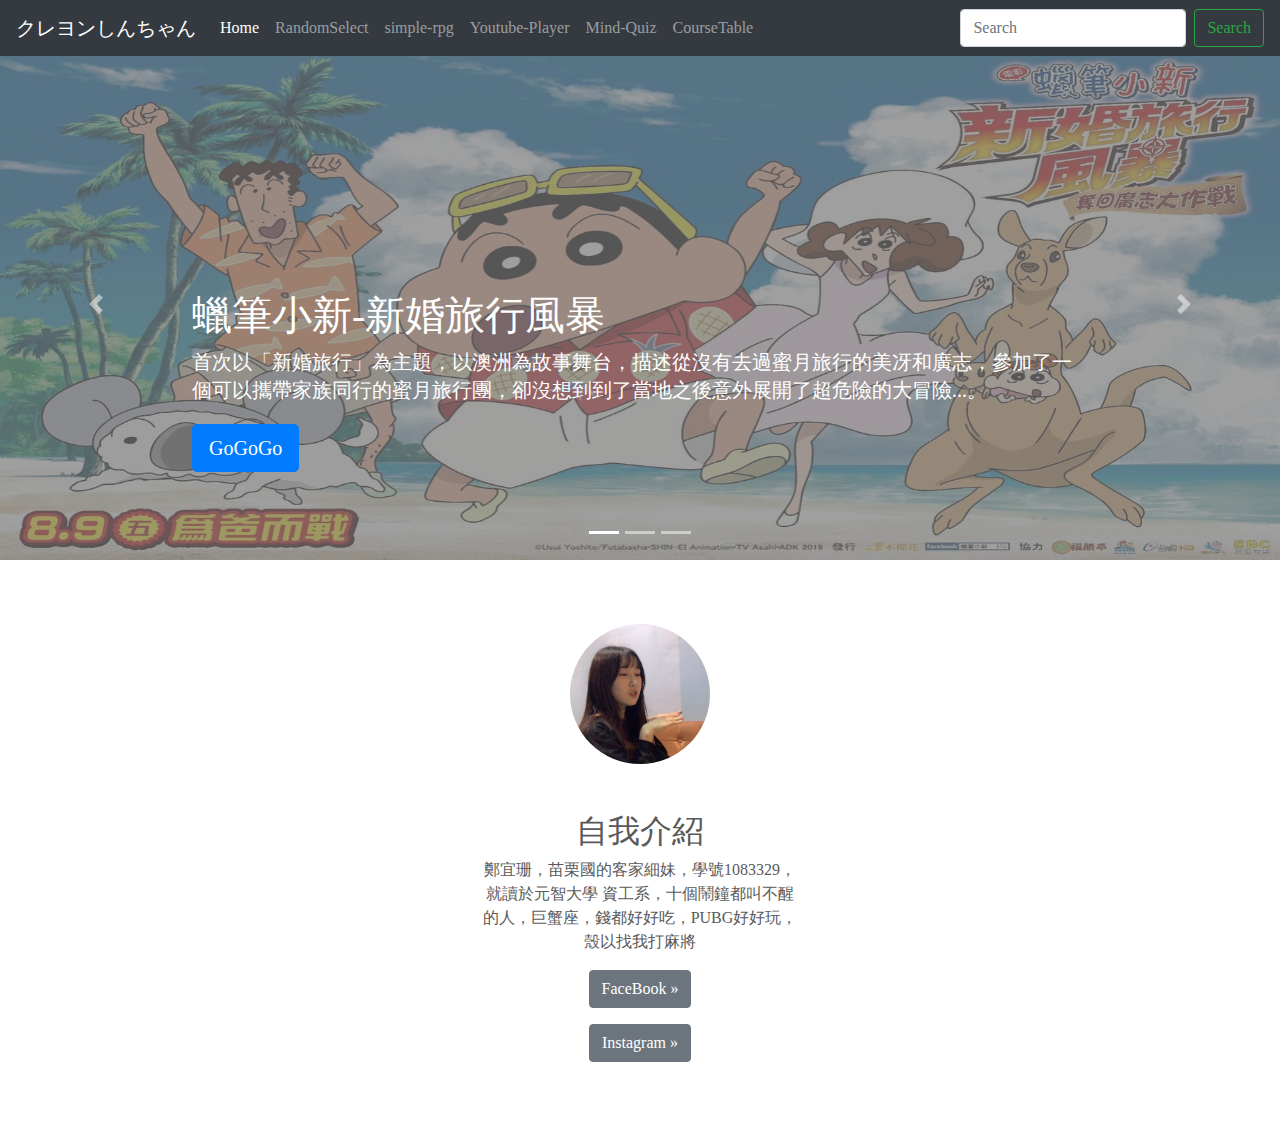
<file: index.html>
<!doctype html>
<html lang="en">
  <head>
    <meta charset="utf-8">
    <meta name="viewport" content="width=device-width, initial-scale=1, shrink-to-fit=no">
    <meta name="description" content="">
    <meta name="author" content="">
    <link rel="icon" href="favicon.ico">

    <title>春日部防衛隊</title>

    <!-- Bootstrap core CSS -->
    <link href="dist/css/bootstrap.min.css" rel="stylesheet">

    <!-- Custom styles for this template -->
    <link href="carousel.css" rel="stylesheet">
  </head>
  <body>

    <header>
      <nav class="navbar navbar-expand-md navbar-dark fixed-top bg-dark">
        <a class="navbar-brand" href="#">クレヨンしんちゃん</a>
        <button class="navbar-toggler" type="button" data-toggle="collapse" data-target="#navbarCollapse" aria-controls="navbarCollapse" aria-expanded="false" aria-label="Toggle navigation">
          <span class="navbar-toggler-icon"></span>
        </button>
        <div class="collapse navbar-collapse" id="navbarCollapse">
          <ul class="navbar-nav mr-auto">
            <li class="nav-item active">
              <a class="nav-link" href="#">Home <span class="sr-only">(current)</span></a>
            </li>
            <li class="nav-item">
              <a class="nav-link" href="random-select.html">RandomSelect</a>
            </li>
            <li class="nav-item">
              <a class="nav-link" href="RPG.html">simple-rpg</a>
            </li>
            <li class="nav-item">
              <a class="nav-link" href="youtube-player.html">Youtube-Player</a>
            </li>
            <li class="nav-item">
              <a class="nav-link" href="mind quiz.html">Mind-Quiz</a>
            </li>
            <li class="nav-item">
              <a class="nav-link" href="coursetable.html">CourseTable</a>
            </li>
            
          </ul>
          <form class="form-inline mt-2 mt-md-0">
            <input class="form-control mr-sm-2" type="text" placeholder="Search" aria-label="Search">
            <button class="btn btn-outline-success my-2 my-sm-0" type="submit">Search</button>
          </form>
        </div>
      </nav>
    </header>

    <main role="main">

      <div id="myCarousel" class="carousel slide" data-ride="carousel">
        <ol class="carousel-indicators">
          <li data-target="#myCarousel" data-slide-to="0" class="active"></li>
          <li data-target="#myCarousel" data-slide-to="1"></li>
          <li data-target="#myCarousel" data-slide-to="2"></li>
        </ol>
        <div class="carousel-inner">
          <div class="carousel-item active">
            <img id = img class="first-slide" src="6671508.jpg" alt="First slide">
            <div class="container">
              <div class="carousel-caption text-left">
                <h1>蠟筆小新-新婚旅行風暴</h1>
                <p>首次以「新婚旅行」為主題，以澳洲為故事舞台，描述從沒有去過蜜月旅行的美冴和廣志，參加了一個可以攜帶家族同行的蜜月旅行團，卻沒想到到了當地之後意外展開了超危險的大冒險...。</p>
                <p><a class="btn btn-lg btn-primary" href="https://www.linetv.tw/drama/10925/eps/1" role="button">GoGoGo</a></p>
              </div>
            </div>
          </div>
          <div class="carousel-item">
            <img  id = img class="second-slide" src="zTaa1vlc6oJGhkS5JqtrBZ7AjcLHQU15ja2H3oh2.jpeg" alt="Second slide">
            <div class="container">
              <div class="carousel-caption">
                <h1>蠟筆小新-功夫小子之拉麵大亂鬥</h1>
                <p>故事發生在春日部的中華街上的《哎呀城》，正男邀請春日部防衛隊的大家學習傳說中的功夫－軟Q軟Q拳，和功夫少女「小蘭」一起練功。 此時興起神秘麵食「黑熊貓拉麵」的流行。那是只要吃過一次就會上癮，且讓人變得兇暴的恐怖拉麵！</p>
                <p><a class="btn btn-lg btn-primary" href="https://www.linetv.tw/drama/9473/eps/1" role="button">GoGoGo</a></p>
              </div>
            </div>
          </div>
          <div class="carousel-item">
            <img  id = img class="third-slide" src="蜡笔小新-我的搬家物语-仙人掌大袭击BD BYCLOSSER 25_2016111213131.JPG" alt="Third slide">
            <div class="container">
              <div class="carousel-caption text-right">
                <h1>蠟筆小新-搬家物語 仙人掌大襲擊</h1>
                <p>「我絕對不會忘了大家的，直到我忘記為止喔！！」為蒐集生長在墨西哥的仙人掌果實，爸爸廣志被公司命令調派到墨西哥，全家因此決定搬去墨西哥，連美冴和小新也都同意了，小新因此要淚別春日部的大家。全家人來到一座名為「亥喀益尺拉本旦」的城市，鄰居們個個都很有特色，原以為即將展開快樂的生活……沒想到等著他們的是食人殺手仙人掌！小新和墨西哥的鄰居們，是否能克服這個窮途末路的大危機？！城市的和平全掌握在小新手上！超越國境，與鄰居們的感情和那股笨蛋力量，即將大爆發！！</p>
                <p><a class="btn btn-lg btn-primary" href="https://tw.tv.yahoo.com/crayon-shin-chan_film/%E8%A0%9F%E7%AD%86%E5%B0%8F%E6%96%B0-%E6%90%AC%E5%AE%B6%E7%89%A9%E8%AA%9E-%E4%BB%99%E4%BA%BA%E6%8E%8C%E5%A4%A7%E8%A5%B2%E6%93%8A-%E5%8A%87%E5%A0%B4%E5%AE%8C%E6%95%B4%E7%89%88-033000863.html" role="button">GoGoGo</a></p>
              </div>
            </div>
          </div>
        </div>
        <a class="carousel-control-prev" href="#myCarousel" role="button" data-slide="prev">
          <span class="carousel-control-prev-icon" aria-hidden="true"></span>
          <span class="sr-only">Previous</span>
        </a>
        <a class="carousel-control-next" href="#myCarousel" role="button" data-slide="next">
          <span class="carousel-control-next-icon" aria-hidden="true"></span>
          <span class="sr-only">Next</span>
        </a>
      </div>


      <!-- Marketing messaging and featurettes
      ================================================== -->
      <!-- Wrap the rest of the page in another container to center all the content. -->

      <div class="container marketing">

        <!-- Three columns of text below the carousel -->
  
          <div  class="col-lg-4">
            <img class="rounded-circle" src="101092695_2595803250688340_3307509831286381608_n.jpg" alt="Generic placeholder image" width="140" height="140">
            <br><br><br>
            <h2>自我介紹</h2>
            <p>鄭宜珊，苗栗國的客家細妹，學號1083329，就讀於元智大學 資工系，十個鬧鐘都叫不醒的人，巨蟹座，錢都好好吃，PUBG好好玩，殼以找我打麻將 </p>
            <p><a class="btn btn-secondary" href="https://www.facebook.com/profile.php?id=100001749021190" role="button">FaceBook &raquo;</a></p>
            <p><a class="btn btn-secondary" href="https://www.instagram.com/1313bling/" role="button">Instagram &raquo;</a></p>
          </div><!-- /.col-lg-4 -->
        


        <!-- START THE FEATURETTES -->

        
    </main>

    <!-- Bootstrap core JavaScript
    ================================================== -->
    <!-- Placed at the end of the document so the pages load faster -->
    <script src="https://code.jquery.com/jquery-3.3.1.slim.min.js" integrity="sha384-q8i/X+965DzO0rT7abK41JStQIAqVgRVzpbzo5smXKp4YfRvH+8abtTE1Pi6jizo" crossorigin="anonymous"></script>
    <script>window.jQuery || document.write('<script src="assets/js/vendor/jquery-slim.min.js"><\/script>')</script>
    <script src="assets/js/vendor/popper.min.js"></script>
    <script src="dist/js/bootstrap.min.js"></script>
    <!-- Just to make our placeholder images work. Don't actually copy the next line! -->
    <script src="assets/js/vendor/holder.min.js"></script>
  </body>
</html>
</file>
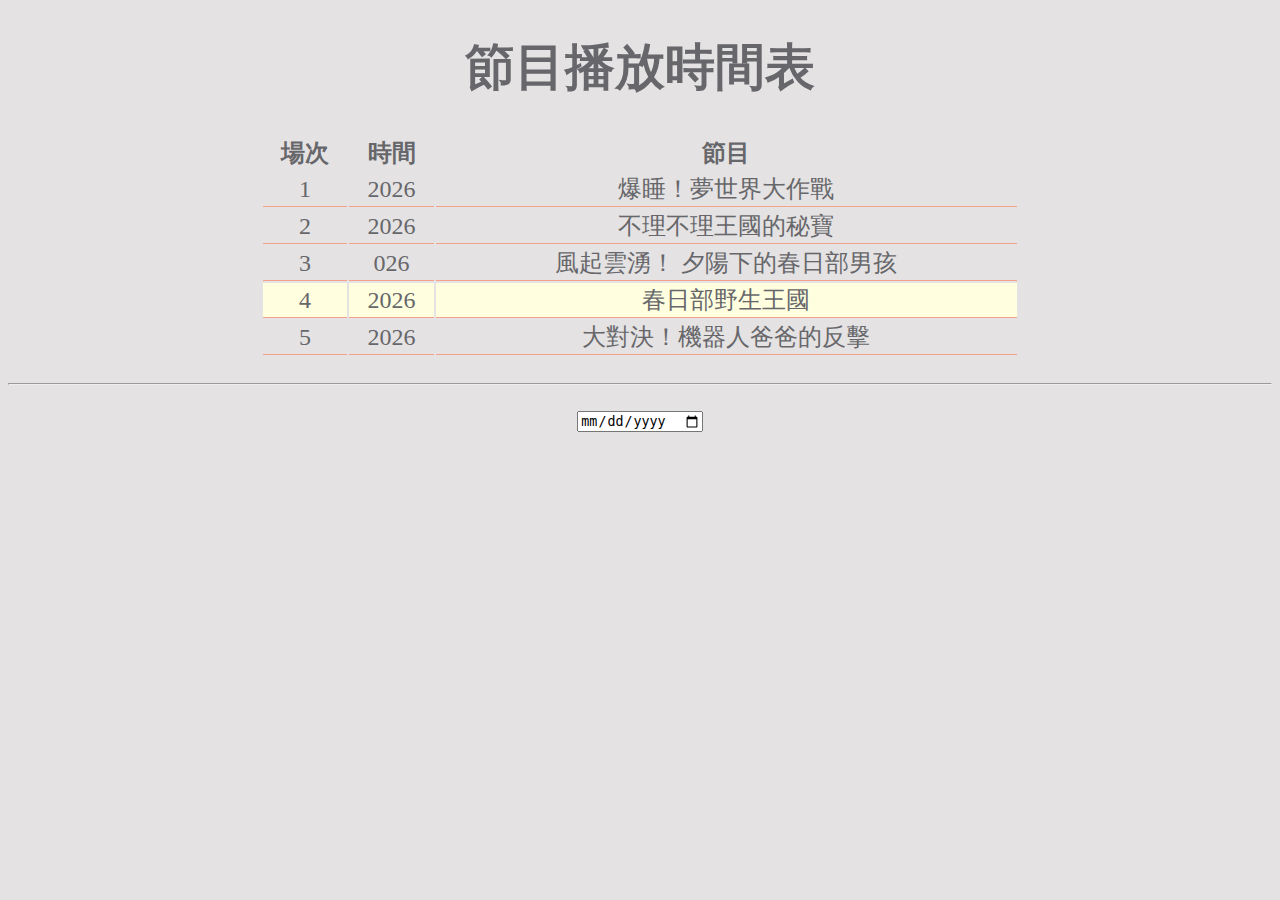
<file: coursetable/index.html>
<!DOCTYPE html>
<html>
    <head>
        <meta charset="utf-8">
        <title>Club Course</title>
        <link rel="stylesheet" href="style.css">
        <script src="https://code.jquery.com/jquery-3.4.1.min.js"></script>
        <script src="topic.js"></script>
        <script src="main.js"></script>
        
    </head>
    <body>
        <h1>節目播放時間表</h1>
       
       <table id="courseTable"></table>
            <br><hr><br>   
            <input type="date" id="inputDate">
        </body>
</html>
</file>
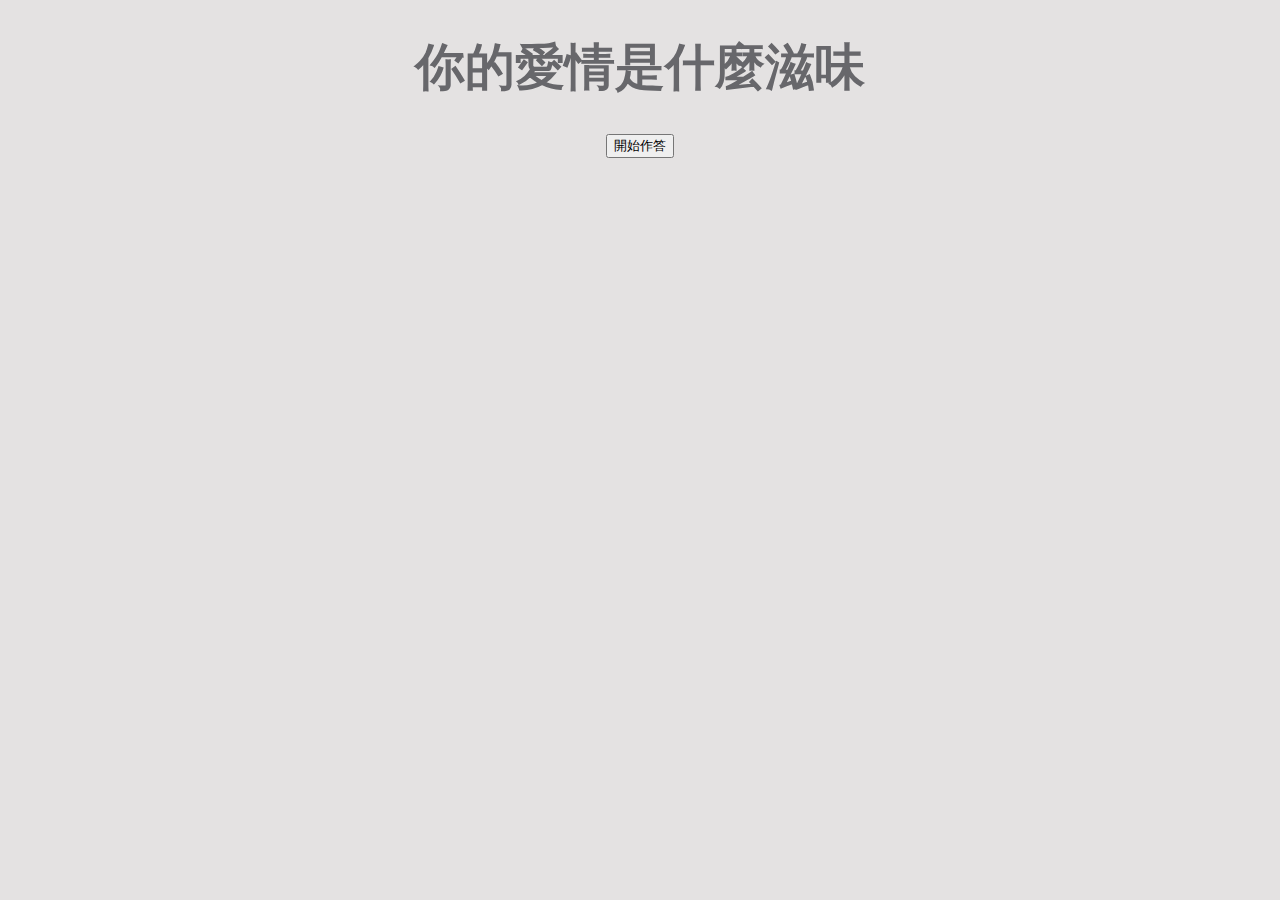
<file: Mind Quiz/index.html>
<!DOCTYPE html>
<html>
    <head>
        <meta charset="utf-8">
        <title>Mind Quiz</title>
        <link rel="stylesheet" href="style.css">
        <script src="https://code.jquery.com/jquery-3.4.1.min.js"></script>
        <script src="data.js"></script>
        <script src="main.js"></script>
    </head>
    <body>
        <h1>你的愛情是什麼滋味</h1>
        <div>
            <h2 id="question"></h2>
            <div id="options"></div>
        </div>
        <input id="startButton" type="button" value="開始作答">
    </body>
</html>
</file>
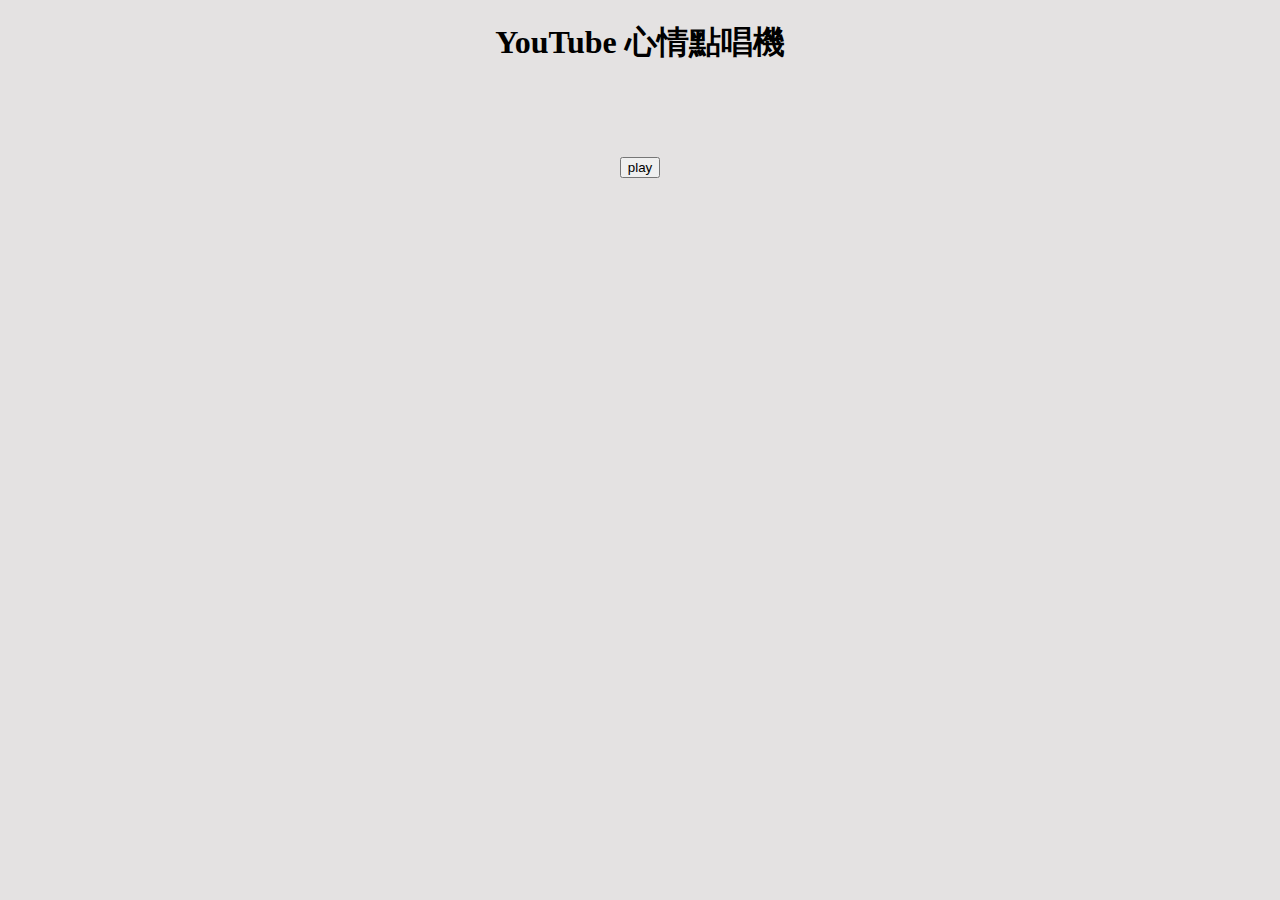
<file: youtube/index.html>
<!DOCTYPE html>
<html>
    <meta charset="utf-8">
    <title>Youtube Player</title>
    <link rel="stylesheet" href="style.css">
    <script src="https://code.jquery.com/jquery-3.4.1.min.js"></script>
    <script src="https://www.youtube.com/iframe_api"></script>
    <script src="playlist.js"></script>
    <script src="main.js"></script>
<body>
    <h1>YouTube 心情點唱機</h1>
    <h2></h2>
    <div id="player"></div>
    <br>
    <input id="playButton" type="button" value="play">
</body>
</html>
</file>
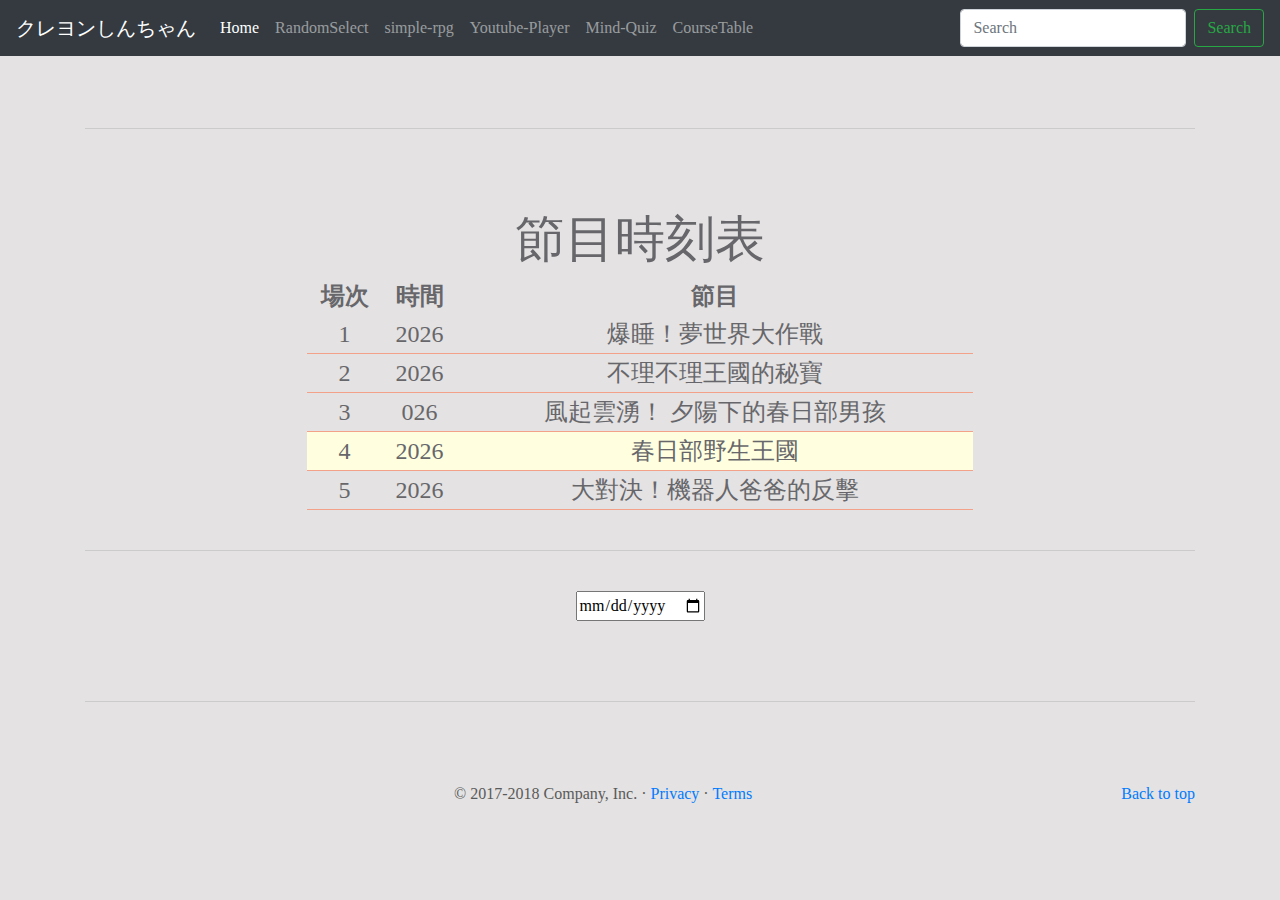
<file: coursetable.html>
<!doctype html>
<html lang="en">
  <head>
    <meta charset="utf-8">
    <meta name="viewport" content="width=device-width, initial-scale=1, shrink-to-fit=no">
    <meta name="description" content="">
    <meta name="author" content="">
    <link rel="icon" href="favicon.ico">

    <title>春日部防衛隊</title>

    <!-- Bootstrap core CSS -->
    <link href="dist/css/bootstrap.min.css" rel="stylesheet">
    <link href="coursetable/style.css" rel="stylesheet">

    <!-- Custom styles for this template -->
    <link href="carousel.css" rel="stylesheet">
  </head>
  <body>

    <header>
      <nav class="navbar navbar-expand-md navbar-dark fixed-top bg-dark">
        <a class="navbar-brand" href="#">クレヨンしんちゃん</a>
        <button class="navbar-toggler" type="button" data-toggle="collapse" data-target="#navbarCollapse" aria-controls="navbarCollapse" aria-expanded="false" aria-label="Toggle navigation">
          <span class="navbar-toggler-icon"></span>
        </button>
        <div class="collapse navbar-collapse" id="navbarCollapse">
          <ul class="navbar-nav mr-auto">
            <li class="nav-item active">
              <a class="nav-link" href="index.html">Home <span class="sr-only">(current)</span></a>
            </li>
            <li class="nav-item">
              <a class="nav-link" href="random-select.html">RandomSelect</a>
            </li>
            <li class="nav-item">
              <a class="nav-link" href="RPG.html">simple-rpg</a>
            </li>
            <li class="nav-item">
              <a class="nav-link" href="youtube-player.html">Youtube-Player</a>
            </li>
            <li class="nav-item">
              <a class="nav-link" href="mind quiz.html">Mind-Quiz</a>
            </li>
            <li class="nav-item">
              <a class="nav-link" href="#">CourseTable</a>
            </li>
            
          </ul>
          <form class="form-inline mt-2 mt-md-0">
            <input class="form-control mr-sm-2" type="text" placeholder="Search" aria-label="Search">
            <button class="btn btn-outline-success my-2 my-sm-0" type="submit">Search</button>
          </form>
        </div>
      </nav>
    </header>

    <main role="main">
      <div class="container marketing">
        <hr class="featurette-divider">
        <h1>節目時刻表</h1>
       
        <table id="courseTable"></table>
             <br><hr><br>   
             <input type="date" id="inputDate">   
        <hr class="featurette-divider">
        </div>
        <!-- /END THE FEATURETTES -->

      <!-- /.container -->


      <!-- FOOTER -->
      <footer class="container">
        <p class="float-right"><a href="#">Back to top</a></p>
        <p>&copy; 2017-2018 Company, Inc. &middot; <a href="#">Privacy</a> &middot; <a href="#">Terms</a></p>
      </footer>
    </main>

    <!-- Bootstrap core JavaScript
    ================================================== -->
    <!-- Placed at the end of the document so the pages load faster -->
    <script src="https://code.jquery.com/jquery-3.3.1.slim.min.js" integrity="sha384-q8i/X+965DzO0rT7abK41JStQIAqVgRVzpbzo5smXKp4YfRvH+8abtTE1Pi6jizo" crossorigin="anonymous"></script>
    <script>window.jQuery || document.write('<script src="assets/js/vendor/jquery-slim.min.js"><\/script>')</script>
    <script src="assets/js/vendor/popper.min.js"></script>
    <script src="dist/js/bootstrap.min.js"></script>
    <!-- Just to make our placeholder images work. Don't actually copy the next line! -->
    <script src="assets/js/vendor/holder.min.js"></script>
    <script src="coursetable/topic.js"></script>
    <script src="coursetable/main.js"></script>
  </body>
</html>
</file>
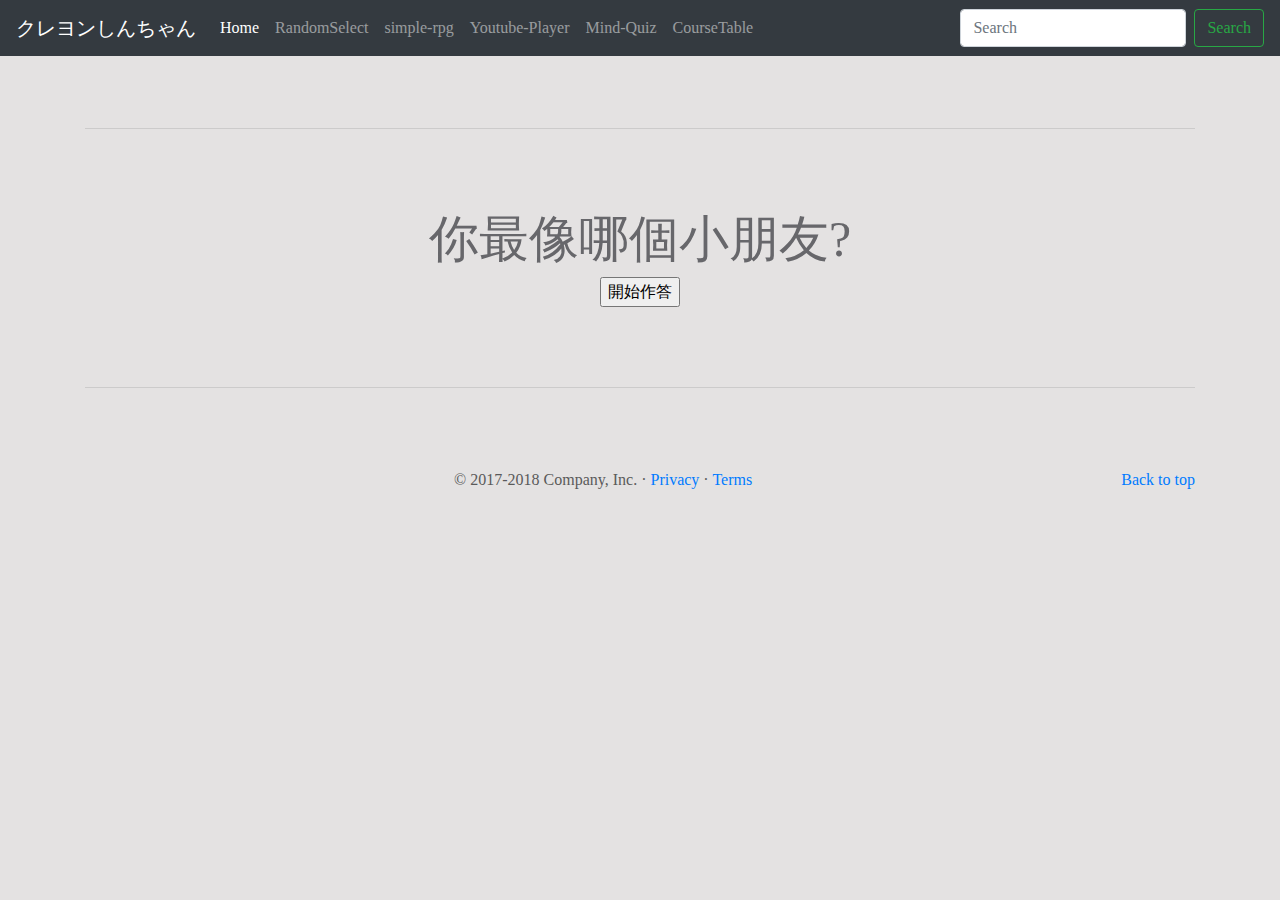
<file: mind quiz.html>
<!doctype html>
<html lang="en">
  <head>
    <meta charset="utf-8">
    <meta name="viewport" content="width=device-width, initial-scale=1, shrink-to-fit=no">
    <meta name="description" content="">
    <meta name="author" content="">
    <link rel="icon" href="favicon.ico">

    <title>春日部防衛隊</title>

    <!-- Bootstrap core CSS -->
    <link href="dist/css/bootstrap.min.css" rel="stylesheet">
    <link href="Mind Quiz/style.css" rel="stylesheet">

    <!-- Custom styles for this template -->
    <link href="carousel.css" rel="stylesheet">
  </head>
  <body>

    <header>
      <nav class="navbar navbar-expand-md navbar-dark fixed-top bg-dark">
        <a class="navbar-brand" href="#">クレヨンしんちゃん</a>
        <button class="navbar-toggler" type="button" data-toggle="collapse" data-target="#navbarCollapse" aria-controls="navbarCollapse" aria-expanded="false" aria-label="Toggle navigation">
          <span class="navbar-toggler-icon"></span>
        </button>
        <div class="collapse navbar-collapse" id="navbarCollapse">
          <ul class="navbar-nav mr-auto">
            <li class="nav-item active">
              <a class="nav-link" href="index.html">Home <span class="sr-only">(current)</span></a>
            </li>
            <li class="nav-item">
              <a class="nav-link" href="random-select.html">RandomSelect</a>
            </li>
            <li class="nav-item">
              <a class="nav-link" href="RPG.html">simple-rpg</a>
            </li>
            <li class="nav-item">
              <a class="nav-link" href="youtube-player.html">Youtube-Player</a>
            </li>
            <li class="nav-item">
              <a class="nav-link" href="#">Mind-Quiz</a>
            </li>
            <li class="nav-item">
              <a class="nav-link" href="coursetable.html">CourseTable</a>
            </li>
            
          </ul>
          <form class="form-inline mt-2 mt-md-0">
            <input class="form-control mr-sm-2" type="text" placeholder="Search" aria-label="Search">
            <button class="btn btn-outline-success my-2 my-sm-0" type="submit">Search</button>
          </form>
        </div>
      </nav>
    </header>

    <main role="main">
      <div class="container marketing">
        <hr class="featurette-divider">
        <h1>你最像哪個小朋友?</h1>
        <div>
            <h2 id="question"></h2>
            <div id="options"></div>
        </div>
        <input id="startButton" type="button" value="開始作答"> 
        <hr class="featurette-divider">
        </div>
        <!-- /END THE FEATURETTES -->

      <!-- /.container -->


      <!-- FOOTER -->
      <footer class="container">
        <p class="float-right"><a href="#">Back to top</a></p>
        <p>&copy; 2017-2018 Company, Inc. &middot; <a href="#">Privacy</a> &middot; <a href="#">Terms</a></p>
      </footer>
    </main>

    <!-- Bootstrap core JavaScript
    ================================================== -->
    <!-- Placed at the end of the document so the pages load faster -->
    <script src="https://code.jquery.com/jquery-3.3.1.slim.min.js" integrity="sha384-q8i/X+965DzO0rT7abK41JStQIAqVgRVzpbzo5smXKp4YfRvH+8abtTE1Pi6jizo" crossorigin="anonymous"></script>
    <script>window.jQuery || document.write('<script src="assets/js/vendor/jquery-slim.min.js"><\/script>')</script>
    <script src="assets/js/vendor/popper.min.js"></script>
    <script src="dist/js/bootstrap.min.js"></script>
    <!-- Just to make our placeholder images work. Don't actually copy the next line! -->
    <script src="assets/js/vendor/holder.min.js"></script>
    <script src="Mind Quiz/data.js"></script>
    <script src="Mind Quiz/main.js"></script>
  </body>
</html>
</file>
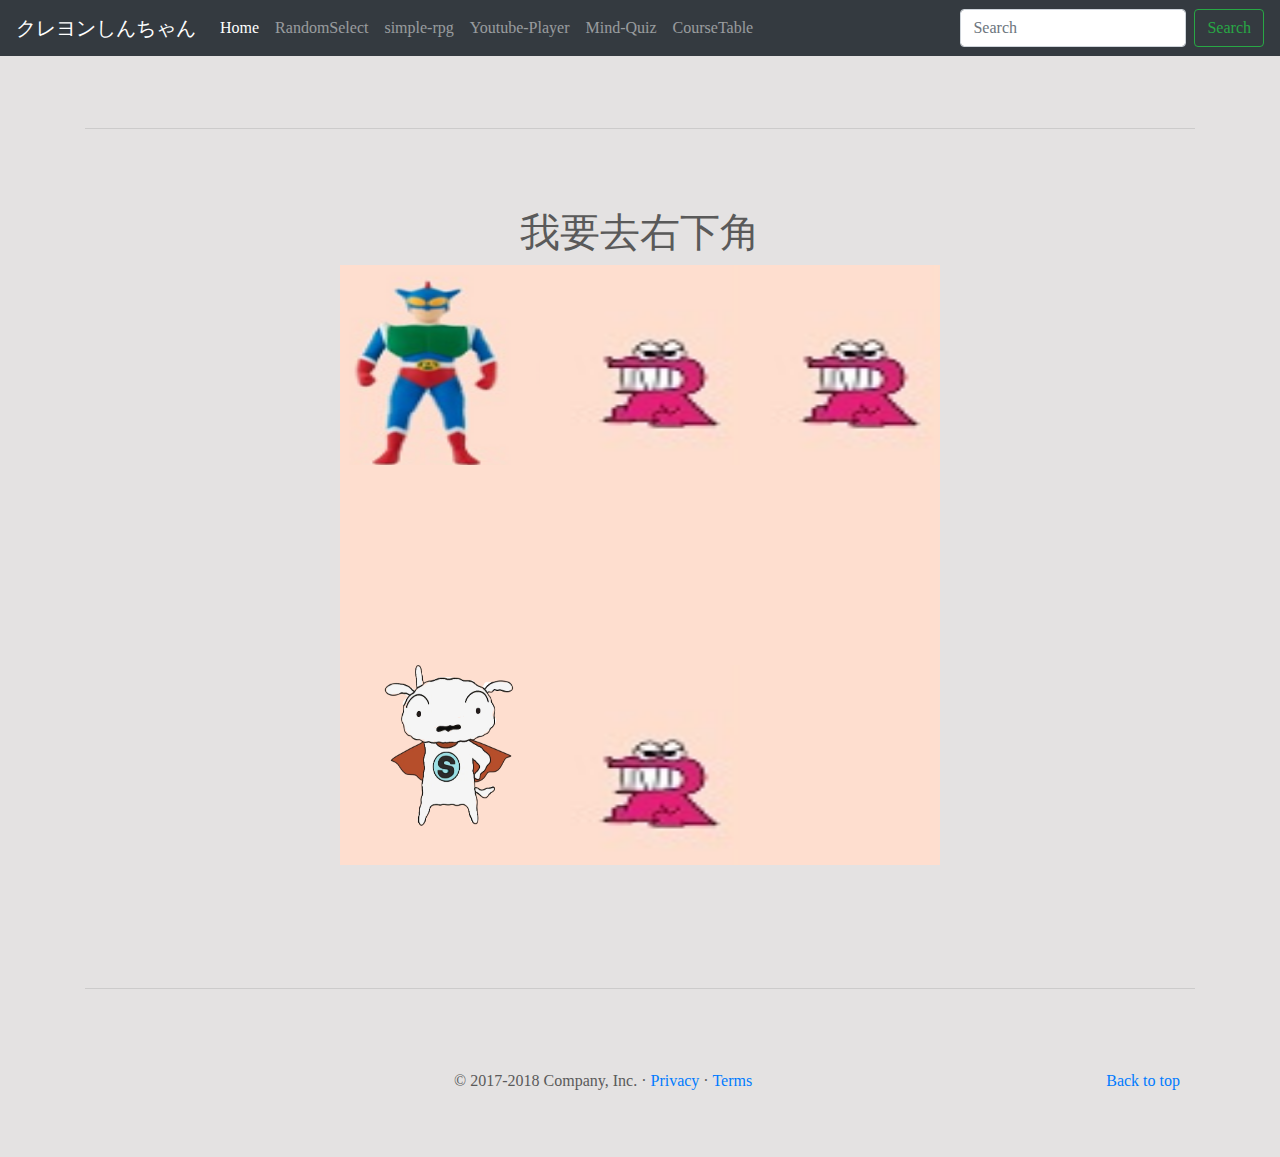
<file: RPG.html>
<!doctype html>
<html lang="en">
  <head>
    <meta charset="utf-8">
    <meta name="viewport" content="width=device-width, initial-scale=1, shrink-to-fit=no">
    <meta name="description" content="">
    <meta name="author" content="">
    <link rel="icon" href="favicon.ico">

    <title>春日部防衛隊</title>

    <!-- Bootstrap core CSS -->
    <link href="dist/css/bootstrap.min.css" rel="stylesheet">
    <link href="RPG/style.css" rel="stylesheet">

    <!-- Custom styles for this template -->
    <link href="carousel.css" rel="stylesheet">
  </head>
  <body>

    <header>
      <nav class="navbar navbar-expand-md navbar-dark fixed-top bg-dark">
        <a class="navbar-brand" href="#">クレヨンしんちゃん</a>
        <button class="navbar-toggler" type="button" data-toggle="collapse" data-target="#navbarCollapse" aria-controls="navbarCollapse" aria-expanded="false" aria-label="Toggle navigation">
          <span class="navbar-toggler-icon"></span>
        </button>
        <div class="collapse navbar-collapse" id="navbarCollapse">
          <ul class="navbar-nav mr-auto">
            <li class="nav-item active">
              <a class="nav-link" href="index.html">Home <span class="sr-only">(current)</span></a>
            </li>
            <li class="nav-item">
              <a class="nav-link" href="random-select.html">RandomSelect</a>
            </li>
            <li class="nav-item">
              <a class="nav-link" href="#">simple-rpg</a>
            </li>
            <li class="nav-item">
              <a class="nav-link" href="youtube-player.html">Youtube-Player</a>
            </li>
            <li class="nav-item">
              <a class="nav-link" href="mind quiz.html">Mind-Quiz</a>
            </li>
            <li class="nav-item">
              <a class="nav-link" href="coursetable.html">CourseTable</a>
            </li>
            
          </ul>
          <form class="form-inline mt-2 mt-md-0">
            <input class="form-control mr-sm-2" type="text" placeholder="Search" aria-label="Search">
            <button class="btn btn-outline-success my-2 my-sm-0" type="submit">Search</button>
          </form>
        </div>
      </nav>
    </header>

    <main role="main">
      <div class="container marketing">
        <hr class="featurette-divider">
        <h1>我要去右下角</h1>
        <div>
            <canvas id="myCanvas" width="600" height="600"></canvas>
        <div id="talkBox"></p></div>
        <hr class="featurette-divider">
        </div>
        <!-- /END THE FEATURETTES -->

      <!-- /.container -->


      <!-- FOOTER -->
      <footer class="container">
        <p class="float-right"><a href="#">Back to top</a></p>
        <p>&copy; 2017-2018 Company, Inc. &middot; <a href="#">Privacy</a> &middot; <a href="#">Terms</a></p>
      </footer>
    </main>

    <!-- Bootstrap core JavaScript
    ================================================== -->
    <!-- Placed at the end of the document so the pages load faster -->
    <script src="https://code.jquery.com/jquery-3.3.1.slim.min.js" integrity="sha384-q8i/X+965DzO0rT7abK41JStQIAqVgRVzpbzo5smXKp4YfRvH+8abtTE1Pi6jizo" crossorigin="anonymous"></script>
    <script>window.jQuery || document.write('<script src="assets/js/vendor/jquery-slim.min.js"><\/script>')</script>
    <script src="assets/js/vendor/popper.min.js"></script>
    <script src="dist/js/bootstrap.min.js"></script>
    <!-- Just to make our placeholder images work. Don't actually copy the next line! -->
    <script src="assets/js/vendor/holder.min.js"></script>
    <script src="https://code.jquery.com/jquery-3.4.1.min.js"></script>
    <script src="RPG/main.js"></script>
  </body>
</html>
</file>
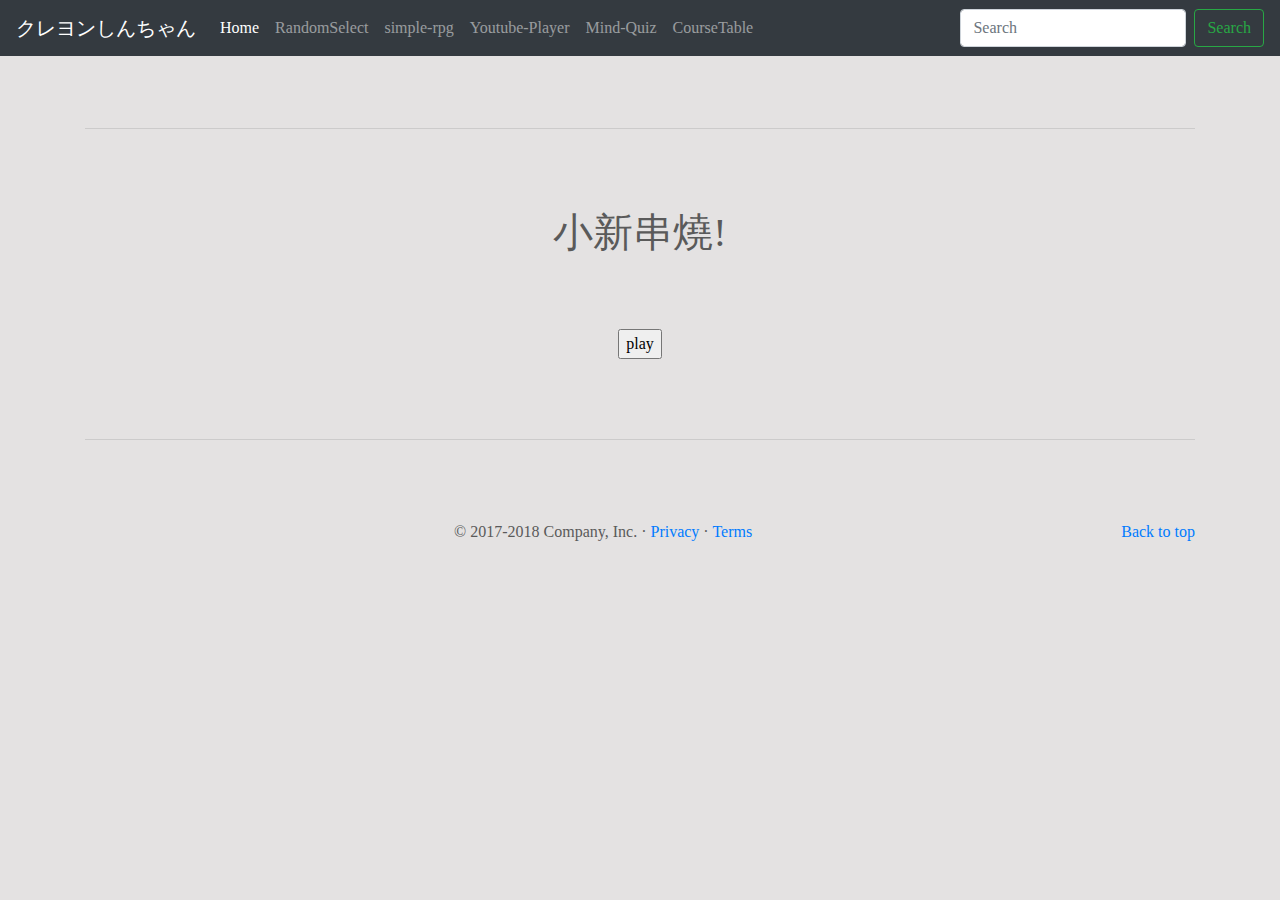
<file: youtube-player.html>
<!doctype html>
<html lang="en">
  <head>
    <meta charset="utf-8">
    <meta name="viewport" content="width=device-width, initial-scale=1, shrink-to-fit=no">
    <meta name="description" content="">
    <meta name="author" content="">
    <link rel="icon" href="favicon.ico">

    <title>春日部防衛隊</title>

    <!-- Bootstrap core CSS -->
    <link href="dist/css/bootstrap.min.css" rel="stylesheet">
    <link href="youtube/style.css" rel="stylesheet">

    <!-- Custom styles for this template -->
    <link href="carousel.css" rel="stylesheet">
  </head>
  <body>

    <header>
      <nav class="navbar navbar-expand-md navbar-dark fixed-top bg-dark">
        <a class="navbar-brand" href="#">クレヨンしんちゃん</a>
        <button class="navbar-toggler" type="button" data-toggle="collapse" data-target="#navbarCollapse" aria-controls="navbarCollapse" aria-expanded="false" aria-label="Toggle navigation">
          <span class="navbar-toggler-icon"></span>
        </button>
        <div class="collapse navbar-collapse" id="navbarCollapse">
          <ul class="navbar-nav mr-auto">
            <li class="nav-item active">
              <a class="nav-link" href="index.html">Home <span class="sr-only">(current)</span></a>
            </li>
            <li class="nav-item">
              <a class="nav-link" href="random-select.html">RandomSelect</a>
            </li>
            <li class="nav-item">
              <a class="nav-link" href="RPG.html">simple-rpg</a>
            </li>
            <li class="nav-item">
              <a class="nav-link" href="#">Youtube-Player</a>
            </li>
            <li class="nav-item">
              <a class="nav-link" href="mind quiz.html">Mind-Quiz</a>
            </li>
            <li class="nav-item">
              <a class="nav-link" href="coursetable.html">CourseTable</a>
            </li>
            
          </ul>
          <form class="form-inline mt-2 mt-md-0">
            <input class="form-control mr-sm-2" type="text" placeholder="Search" aria-label="Search">
            <button class="btn btn-outline-success my-2 my-sm-0" type="submit">Search</button>
          </form>
        </div>
      </nav>
    </header>

    <main role="main">
      <div class="container marketing">
        <hr class="featurette-divider">
        <h1>小新串燒!</h1>
        <h2></h2>
        <div id="player"></div>
        <br>
        <input id="playButton" type="button" value="play">
        <hr class="featurette-divider">
        </div>
        <!-- /END THE FEATURETTES -->

      <!-- /.container -->


      <!-- FOOTER -->
      <footer class="container">
        <p class="float-right"><a href="#">Back to top</a></p>
        <p>&copy; 2017-2018 Company, Inc. &middot; <a href="#">Privacy</a> &middot; <a href="#">Terms</a></p>
      </footer>
    </main>

    <!-- Bootstrap core JavaScript
    ================================================== -->
    <!-- Placed at the end of the document so the pages load faster -->
    <script src="https://code.jquery.com/jquery-3.3.1.slim.min.js" integrity="sha384-q8i/X+965DzO0rT7abK41JStQIAqVgRVzpbzo5smXKp4YfRvH+8abtTE1Pi6jizo" crossorigin="anonymous"></script>
    <script>window.jQuery || document.write('<script src="assets/js/vendor/jquery-slim.min.js"><\/script>')</script>
    <script src="assets/js/vendor/popper.min.js"></script>
    <script src="dist/js/bootstrap.min.js"></script>
    <!-- Just to make our placeholder images work. Don't actually copy the next line! -->
    <script src="assets/js/vendor/holder.min.js"></script>
    <script src="youtube/playlist.js"></script>
    <script src="youtube/main.js"></script>
    <script src="https://www.youtube.com/iframe_api"></script>
    <script src="https://code.jquery.com/jquery-3.4.1.min.js"></script>
  </body>
</html>
</file>
<file: carousel.css>
/* GLOBAL STYLES
-------------------------------------------------- */
/* Padding below the footer and lighter body text */

body {
  padding-top: 3rem;
  padding-bottom: 3rem;
  color: #5a5a5a;
  font-family:微軟正黑體;
}


/* CUSTOMIZE THE CAROUSEL
-------------------------------------------------- */

/* Carousel base class */
.carousel {
  margin-bottom: 4rem;
}
/* Since positioning the image, we need to help out the caption */
.carousel-caption {
  bottom: 3rem;
  z-index: 10;
}

/* Declare heights because of positioning of img element */
.carousel-item {
  height: 32rem;
  background-color: #777;
}
.carousel-item > img {
  position: absolute;
  top: 0;
  left: 0;
  min-width: 100%;
  height: 32rem;
}


/* MARKETING CONTENT
-------------------------------------------------- */

/* Center align the text within the three columns below the carousel */
.marketing .col-lg-4 {
  margin-bottom: 1.5rem;
  text-align: center;
}
.marketing h2 {
  font-weight: 400;
}
.marketing .col-lg-4 p {
  margin-right: .75rem;
  margin-left: .75rem;
}


/* Featurettes
------------------------- */

.featurette-divider {
  margin: 5rem 0; /* Space out the Bootstrap <hr> more */
}

/* Thin out the marketing headings */
.featurette-heading {
  font-weight: 300;
  line-height: 1;
  letter-spacing: -.05rem;
}


/* RESPONSIVE CSS
-------------------------------------------------- */

@media (min-width: 40em) {
  /* Bump up size of carousel content */
  .carousel-caption p {
    margin-bottom: 1.25rem;
    font-size: 1.25rem;
    line-height: 1.4;
  }

  .featurette-heading {
    font-size: 50px;
  }
}

@media (min-width: 62em) {
  .featurette-heading {
    margin-top: 7rem;
  }
}

#img{
  opacity: 0.3;
}

.col-lg-4{
  margin:0 auto;
  width: 600px;
}
</file>
<file: coursetable/style.css>
body{
    text-align: center; 
    background-color: rgb(228, 226, 226);  
background-repeat:no-repeat;
}
table{
   width:60%;
   margin:auto;
    font-size:1.5em;
font-family:微軟正黑體;
 color:rgb(103, 103, 107)
}
h1{
    font-size:50px;
font-family:微軟正黑體;
 color:rgb(103, 103, 107)
}
td{
    border-bottom:1px solid rgb(243, 162, 137);
}
</file>
<file: Mind Quiz/style.css>
body{
    text-align: center;
    background-color:  rgb(228, 226, 226);
}
table{
   width:60%;
   margin:auto;
    font-size:1.5em;
font-family:微軟正黑體;
 color:rgb(103, 103, 107)
}
h1{
    font-size:50px;
font-family:微軟正黑體;
 color:rgb(103, 103, 107)
}
td{
    border-bottom:1px solid rgb(243, 162, 137);
}
</file>
<file: youtube/style.css>
body{
    text-align: center;
    background-color: rgb(228, 226, 226);
}
h2{
    height: 32px;
    font-family:微軟正黑體;
}
h1{
    font-family:微軟正黑體;
}
</file>
<file: RPG/style.css>
body{
    text-align: center;
    font-family:微軟正黑體;
    background-color:  rgb(228, 226, 226);
}
canvas{
    border:2px soild black;
    background-image: url(images/grasses68.png);
}
#talkBox{
    height:20px;
    color: blue;
    font-size: 26px;
    font-weight: bold;
    font-family:微軟正黑體;

}
</file>
